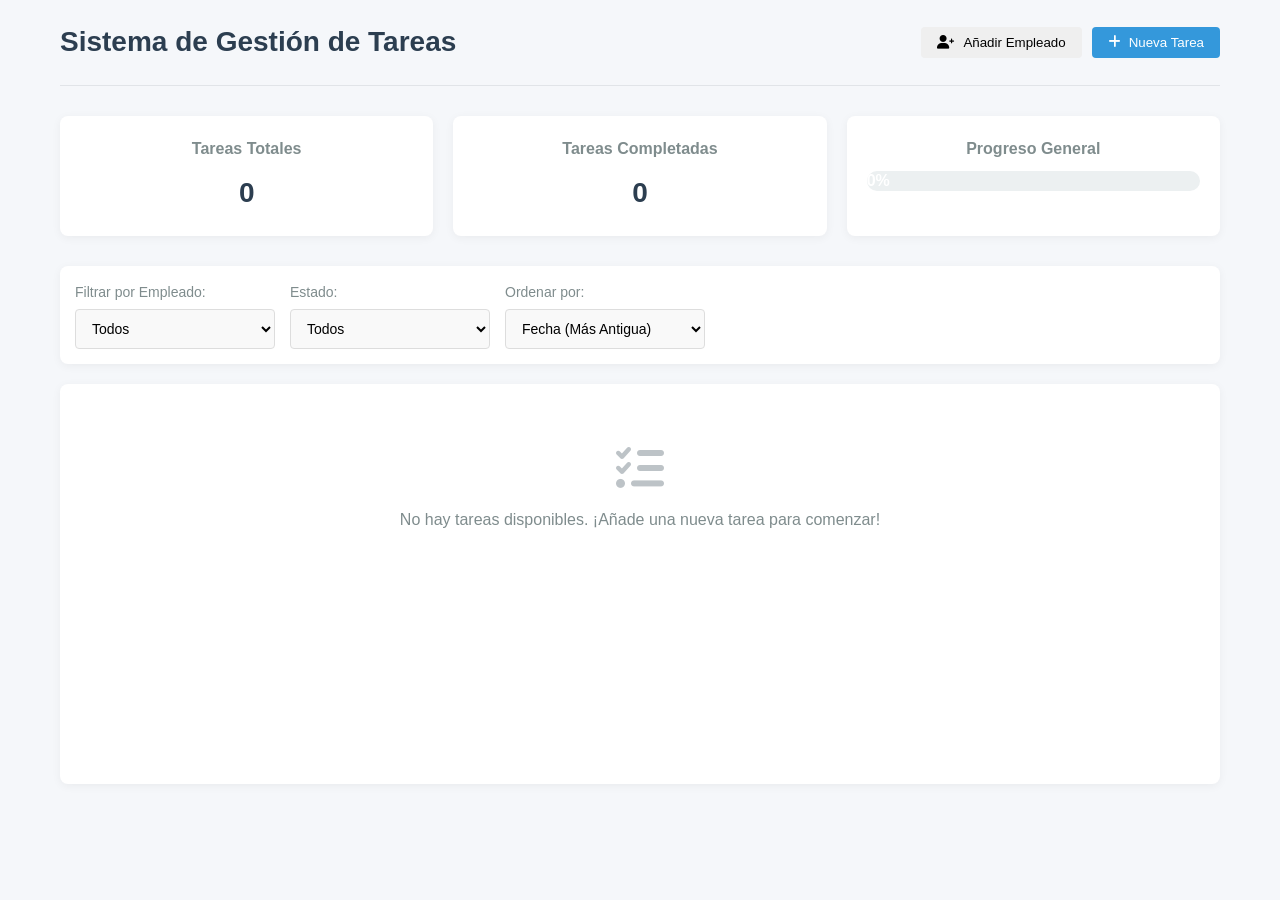
<file: index.html>
<!DOCTYPE html>
<html lang="es">
<head>
    <meta charset="UTF-8">
    <meta name="viewport" content="width=device-width, initial-scale=1.0">
    <title>Gestión de Tareas de Equipo</title>
    <link rel="stylesheet" href="styles.css">
    <link rel="stylesheet" href="https://cdnjs.cloudflare.com/ajax/libs/font-awesome/6.0.0-beta3/css/all.min.css">
</head>
<body>
    <div class="container">
        <header>
            <h1>Sistema de Gestión de Tareas</h1>
            <div class="header-controls">
                <button id="btnAddEmployee" class="btn"><i class="fas fa-user-plus"></i> Añadir Empleado</button>
                <button id="btnAddTask" class="btn primary"><i class="fas fa-plus"></i> Nueva Tarea</button>
            </div>
        </header>

        <div class="dashboard">
            <div class="stats-panel">
                <div class="stat-card">
                    <h3>Tareas Totales</h3>
                    <p id="totalTasks">0</p>
                </div>
                <div class="stat-card">
                    <h3>Tareas Completadas</h3>
                    <p id="completedTasks">0</p>
                </div>
                <div class="stat-card">
                    <h3>Progreso General</h3>
                    <div class="progress-container">
                        <div id="overallProgress" class="progress-bar" style="width: 0%;">0%</div>
                    </div>
                </div>
            </div>

            <div class="filters">
                <div class="filter-group">
                    <label for="filterEmployee">Filtrar por Empleado:</label>
                    <select id="filterEmployee">
                        <option value="">Todos</option>
                    </select>
                </div>
                <div class="filter-group">
                    <label for="filterStatus">Estado:</label>
                    <select id="filterStatus">
                        <option value="">Todos</option>
                        <option value="pendiente">Pendiente</option>
                        <option value="en-progreso">En Progreso</option>
                        <option value="completada">Completada</option>
                    </select>
                </div>
                <div class="filter-group">
                    <label for="sortBy">Ordenar por:</label>
                    <select id="sortBy">
                        <option value="date-asc">Fecha (Más Antigua)</option>
                        <option value="date-desc">Fecha (Más Reciente)</option>
                        <option value="priority-desc">Prioridad (Alta-Baja)</option>
                        <option value="progress-asc">Progreso (Menor-Mayor)</option>
                    </select>
                </div>
            </div>

            <div id="tasksList" class="tasks-list">
                <!-- Las tareas se cargarán dinámicamente aquí -->
                <div class="empty-state">
                    <i class="fas fa-tasks fa-3x"></i>
                    <p>No hay tareas disponibles. ¡Añade una nueva tarea para comenzar!</p>
                </div>
            </div>
        </div>
    </div>

    <!-- Modal para añadir/editar tareas -->
    <div id="taskModal" class="modal">
        <div class="modal-content">
            <span class="close">&times;</span>
            <h2 id="modalTitle">Nueva Tarea</h2>
            <form id="taskForm">
                <input type="hidden" id="taskId">
                <div class="form-group">
                    <label for="taskTitle">Título de la Tarea:</label>
                    <input type="text" id="taskTitle" required>
                </div>
                <div class="form-group">
                    <label for="taskDescription">Descripción:</label>
                    <textarea id="taskDescription" rows="3"></textarea>
                </div>
                <div class="form-row">
                    <div class="form-group">
                        <label for="taskDueDate">Fecha Límite:</label>
                        <input type="date" id="taskDueDate">
                    </div>
                    <div class="form-group">
                        <label for="taskPriority">Prioridad:</label>
                        <select id="taskPriority">
                            <option value="baja">Baja</option>
                            <option value="media" selected>Media</option>
                            <option value="alta">Alta</option>
                        </select>
                    </div>
                </div>
                <div class="form-group">
                    <label for="taskAssignee">Asignado a:</label>
                    <select id="taskAssignee">
                        <option value="">Sin asignar</option>
                    </select>
                </div>
                <div class="form-group">
                    <label for="taskProgress">Progreso (%):</label>
                    <input type="range" id="taskProgress" min="0" max="100" value="0" step="5">
                    <span id="progressValue">0%</span>
                </div>
                <div class="form-group" id="parentTaskContainer" style="display: none;">
                    <label for="parentTask">Tarea Principal:</label>
                    <select id="parentTask">
                        <option value="">Ninguna (Es tarea principal)</option>
                    </select>
                </div>
                <div class="form-actions">
                    <button type="button" id="btnCancelTask" class="btn secondary">Cancelar</button>
                    <button type="submit" class="btn primary">Guardar</button>
                </div>
            </form>
        </div>
    </div>

    <!-- Modal para añadir empleados -->
    <div id="employeeModal" class="modal">
        <div class="modal-content">
            <span class="close">&times;</span>
            <h2>Añadir Empleado</h2>
            <form id="employeeForm">
                <div class="form-group">
                    <label for="employeeName">Nombre:</label>
                    <input type="text" id="employeeName" required>
                </div>
                <div class="form-group">
                    <label for="employeePosition">Cargo:</label>
                    <input type="text" id="employeePosition">
                </div>
                <div class="form-group">
                    <label for="employeeEmail">Email:</label>
                    <input type="email" id="employeeEmail">
                </div>
                <div class="form-actions">
                    <button type="button" id="btnCancelEmployee" class="btn secondary">Cancelar</button>
                    <button type="submit" class="btn primary">Guardar</button>
                </div>
            </form>
        </div>
    </div>

    <!-- Modal para ver subtareas -->
    <div id="subtasksModal" class="modal">
        <div class="modal-content">
            <span class="close">&times;</span>
            <h2 id="subtasksModalTitle">Subtareas</h2>
            <div id="subtasksList" class="subtasks-list">
                <!-- Las subtareas se cargarán dinámicamente aquí -->
            </div>
            <div class="form-actions">
                <button id="btnAddSubtask" class="btn primary"><i class="fas fa-plus"></i> Añadir Subtarea</button>
                <button id="btnCloseSubtasks" class="btn secondary">Cerrar</button>
            </div>
        </div>
    </div>

    <script src="app.js"></script>
</body>
</html>
</file>
<file: styles.css>
/* Estilos generales */
* {
    margin: 0;
    padding: 0;
    box-sizing: border-box;
    font-family: 'Segoe UI', Tahoma, Geneva, Verdana, sans-serif;
}

body {
    background-color: #f5f7fa;
    color: #333;
    line-height: 1.6;
}

.container {
    max-width: 1200px;
    margin: 0 auto;
    padding: 20px;
}

/* Encabezado */
header {
    display: flex;
    justify-content: space-between;
    align-items: center;
    margin-bottom: 30px;
    padding-bottom: 20px;
    border-bottom: 1px solid #e1e4e8;
}

header h1 {
    color: #2c3e50;
    font-size: 28px;
}

.header-controls {
    display: flex;
    gap: 10px;
}

/* Botones */
.btn {
    padding: 8px 16px;
    border: none;
    border-radius: 4px;
    cursor: pointer;
    font-weight: 500;
    display: inline-flex;
    align-items: center;
    gap: 8px;
    transition: all 0.3s ease;
}

.btn i {
    font-size: 14px;
}

.btn.primary {
    background-color: #3498db;
    color: white;
}

.btn.primary:hover {
    background-color: #2980b9;
}

.btn.secondary {
    background-color: #e1e4e8;
    color: #333;
}

.btn.secondary:hover {
    background-color: #d1d5da;
}

/* Panel de estadísticas */
.stats-panel {
    display: grid;
    grid-template-columns: repeat(auto-fit, minmax(250px, 1fr));
    gap: 20px;
    margin-bottom: 30px;
}

.stat-card {
    background-color: white;
    border-radius: 8px;
    padding: 20px;
    box-shadow: 0 2px 10px rgba(0, 0, 0, 0.05);
    text-align: center;
}

.stat-card h3 {
    font-size: 16px;
    color: #7f8c8d;
    margin-bottom: 10px;
}

.stat-card p {
    font-size: 28px;
    font-weight: bold;
    color: #2c3e50;
}

.progress-container {
    width: 100%;
    background-color: #ecf0f1;
    border-radius: 10px;
    margin-top: 10px;
    overflow: hidden;
}

.progress-bar {
    height: 20px;
    background-color: #2ecc71;
    text-align: center;
    line-height: 20px;
    color: white;
    font-weight: bold;
    transition: width 0.5s ease;
}

/* Filtros */
.filters {
    display: flex;
    flex-wrap: wrap;
    gap: 15px;
    margin-bottom: 20px;
    padding: 15px;
    background-color: white;
    border-radius: 8px;
    box-shadow: 0 2px 10px rgba(0, 0, 0, 0.05);
}

.filter-group {
    display: flex;
    flex-direction: column;
    min-width: 200px;
}

.filter-group label {
    margin-bottom: 5px;
    font-size: 14px;
    color: #7f8c8d;
}

select, input[type="date"] {
    padding: 8px 12px;
    border: 1px solid #ddd;
    border-radius: 4px;
    background-color: #f9f9f9;
}

/* Lista de tareas */
.tasks-list {
    background-color: white;
    border-radius: 8px;
    box-shadow: 0 2px 10px rgba(0, 0, 0, 0.05);
    padding: 20px;
    min-height: 400px;
}

.task-card {
    border: 1px solid #e1e4e8;
    border-radius: 8px;
    padding: 15px;
    margin-bottom: 15px;
    background-color: white;
    transition: transform 0.2s ease, box-shadow 0.2s ease;
}

.task-card:hover {
    transform: translateY(-2px);
    box-shadow: 0 4px 12px rgba(0, 0, 0, 0.1);
}

.task-header {
    display: flex;
    justify-content: space-between;
    align-items: flex-start;
    margin-bottom: 10px;
}

.task-title {
    font-size: 18px;
    font-weight: 600;
    color: #2c3e50;
    margin-right: 10px;
}

.task-priority {
    font-size: 12px;
    padding: 3px 8px;
    border-radius: 12px;
    font-weight: 500;
}

.priority-alta {
    background-color: #ff7675;
    color: white;
}

.priority-media {
    background-color: #fdcb6e;
    color: #333;
}

.priority-baja {
    background-color: #81ecec;
    color: #333;
}

.task-meta {
    display: flex;
    justify-content: space-between;
    margin-bottom: 10px;
    font-size: 14px;
    color: #7f8c8d;
    flex-wrap: wrap;
}

.parent-task-reference {
    color: #3498db;
    font-weight: 500;
    display: flex;
    align-items: center;
    gap: 5px;
    margin-top: 5px;
}

.subtasks-header {
    margin-bottom: 15px;
    padding-bottom: 10px;
    border-bottom: 1px solid #e1e4e8;
}

.parent-task-indicator {
    display: flex;
    align-items: center;
    gap: 8px;
    color: #3498db;
    font-size: 16px;
}

.subtask-card {
    border-left: 3px solid #3498db;
    padding-left: 15px;
}

.task-description {
    margin-bottom: 15px;
    font-size: 14px;
    color: #555;
}

.task-progress {
    margin-bottom: 15px;
}

.task-progress-label {
    display: flex;
    justify-content: space-between;
    margin-bottom: 5px;
    font-size: 14px;
}

.task-actions {
    display: flex;
    justify-content: flex-end;
    gap: 10px;
}

.task-action-btn {
    background: none;
    border: none;
    cursor: pointer;
    font-size: 14px;
    color: #7f8c8d;
    transition: color 0.3s ease;
}

.task-action-btn:hover {
    color: #3498db;
}

.task-action-btn.delete:hover {
    color: #e74c3c;
}

.empty-state {
    text-align: center;
    padding: 40px 0;
    color: #7f8c8d;
}

.empty-state i {
    margin-bottom: 15px;
    color: #bdc3c7;
}

/* Subtareas */
.subtask-indicator {
    display: inline-flex;
    align-items: center;
    gap: 5px;
    font-size: 14px;
    color: #7f8c8d;
    cursor: pointer;
    margin-top: 10px;
}

.subtask-indicator:hover {
    color: #3498db;
}

.subtasks-list {
    max-height: 400px;
    overflow-y: auto;
}

/* Modales */
.modal {
    display: none;
    position: fixed;
    z-index: 1000;
    left: 0;
    top: 0;
    width: 100%;
    height: 100%;
    background-color: rgba(0, 0, 0, 0.5);
    overflow: auto;
}

.modal-content {
    background-color: white;
    margin: 50px auto;
    padding: 25px;
    border-radius: 8px;
    box-shadow: 0 5px 20px rgba(0, 0, 0, 0.2);
    width: 90%;
    max-width: 600px;
    position: relative;
}

.close {
    position: absolute;
    right: 20px;
    top: 15px;
    font-size: 24px;
    font-weight: bold;
    color: #aaa;
    cursor: pointer;
}

.close:hover {
    color: #333;
}

/* Formularios */
.form-group {
    margin-bottom: 20px;
}

.form-row {
    display: flex;
    gap: 20px;
}

.form-row .form-group {
    flex: 1;
}

label {
    display: block;
    margin-bottom: 8px;
    font-weight: 500;
}

input[type="text"],
input[type="email"],
textarea,
select {
    width: 100%;
    padding: 10px 12px;
    border: 1px solid #ddd;
    border-radius: 4px;
    font-size: 14px;
}

input[type="range"] {
    width: 100%;
    margin-right: 10px;
}

#progressValue {
    font-weight: bold;
    color: #3498db;
}

.form-actions {
    display: flex;
    justify-content: flex-end;
    gap: 10px;
    margin-top: 20px;
}

/* Responsive */
@media (max-width: 768px) {
    header {
        flex-direction: column;
        align-items: flex-start;
    }
    
    .header-controls {
        margin-top: 15px;
        width: 100%;
    }
    
    .form-row {
        flex-direction: column;
        gap: 0;
    }
    
    .filters {
        flex-direction: column;
    }
    
    .modal-content {
        width: 95%;
        margin: 20px auto;
        padding: 15px;
    }
}
</file>
